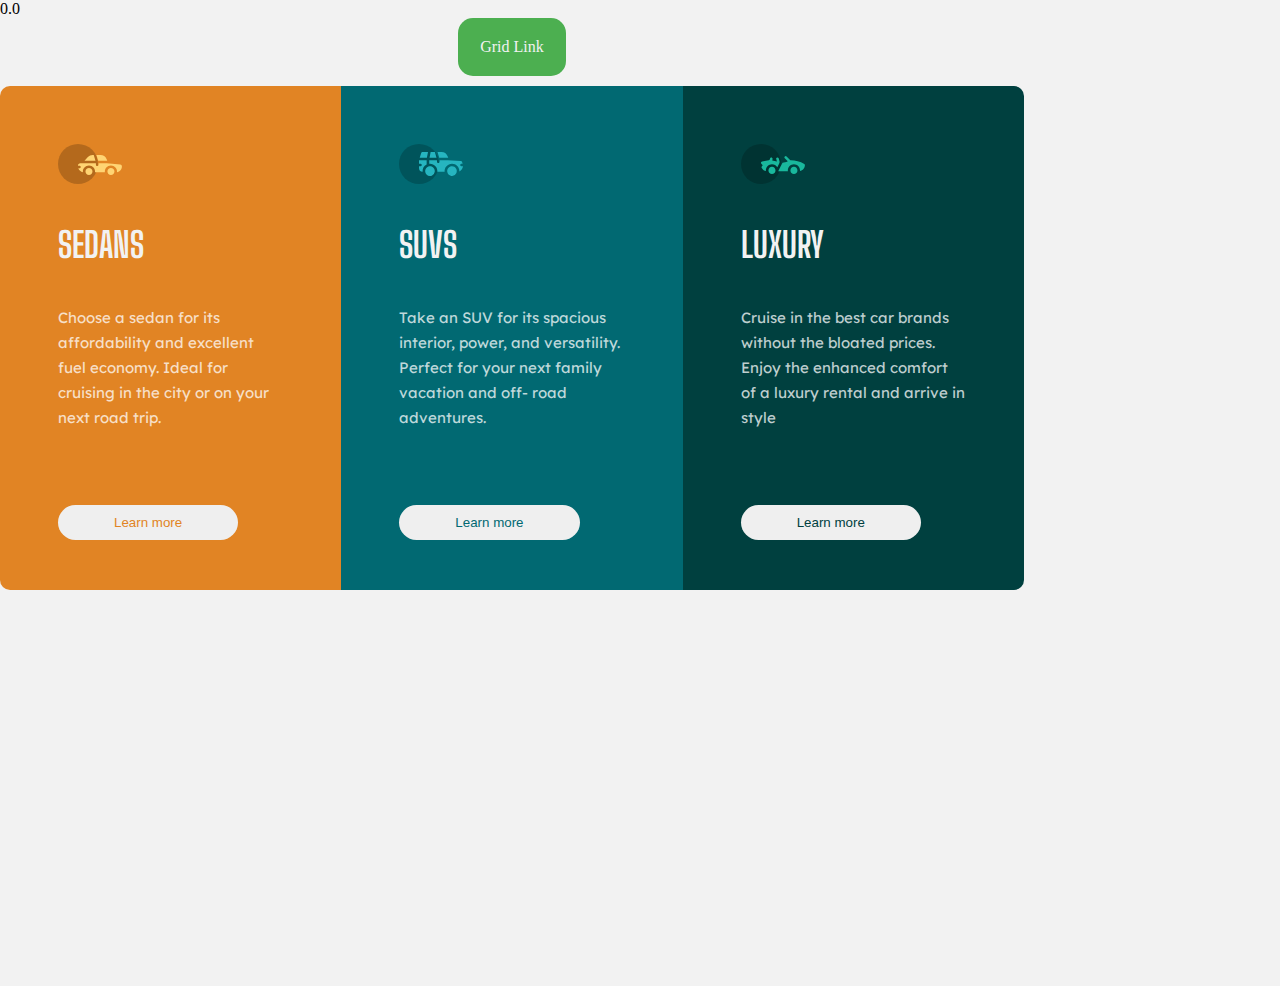
<file: week4/index.html>
0.0
<!DOCTYPE html>
<html>

<head>
  <meta charset="utf-8">
  <meta name="viewport" content="width=device-width">
  <title> Flex-Box</title>
   <link rel="preconnect" href="https://fonts.googleapis.com">
<link rel="preconnect" href="https://fonts.gstatic.com" crossorigin>
<link href="https://fonts.googleapis.com/css2?family=Lexend+Deca&display=swap" rel="stylesheet">
    <link rel="preconnect" href="https://fonts.googleapis.com">
<link rel="preconnect" href="https://fonts.gstatic.com" crossorigin>
<link href="https://fonts.googleapis.com/css2?family=Big+Shoulders+Display:wght@700&family=Lexend+Deca&display=swap" rel="stylesheet">
  <link href="style.css" rel="stylesheet" type="text/css" />
</head>

<body>
  <section>
    
    <a href="./grid.html" class="button"> Grid Link</a>
  
</section>
  
    <main >
      <div class="container">
    <div class="first">
      <div>
      <img src="Copy of icon-sedans.svg">
      </div>
       <h2> SEDANS</h2>
      <p> Choose a sedan for its affordability and excellent fuel economy. Ideal for cruising in the city or on your
        next road trip.
      </p>
      <button class="learn-more1"> Learn more</button>
    </div>

    <div class="second">
      <div>
      <img src="Copy of icon-suvs.svg">  </div>
        <h2> SUVS</h2> 
      <p> Take an SUV for its spacious interior, power, and versatility. Perfect for your next family vacation and off-
        road adventures.</p> 
      <button class="learn-more2"> Learn more</button>
    </div>

      
    <div class="third">
      <div><img src="Copy of icon-luxury.svg"></div>
      <h2> LUXURY</h2>
      <p> Cruise in the best car brands without the bloated prices. Enjoy the enhanced comfort of a luxury rental and
        arrive in style </p>
      <button class="learn-more3"> Learn more</button>
    </div>
  </div>
    </main>
</body>

</html>
</file>
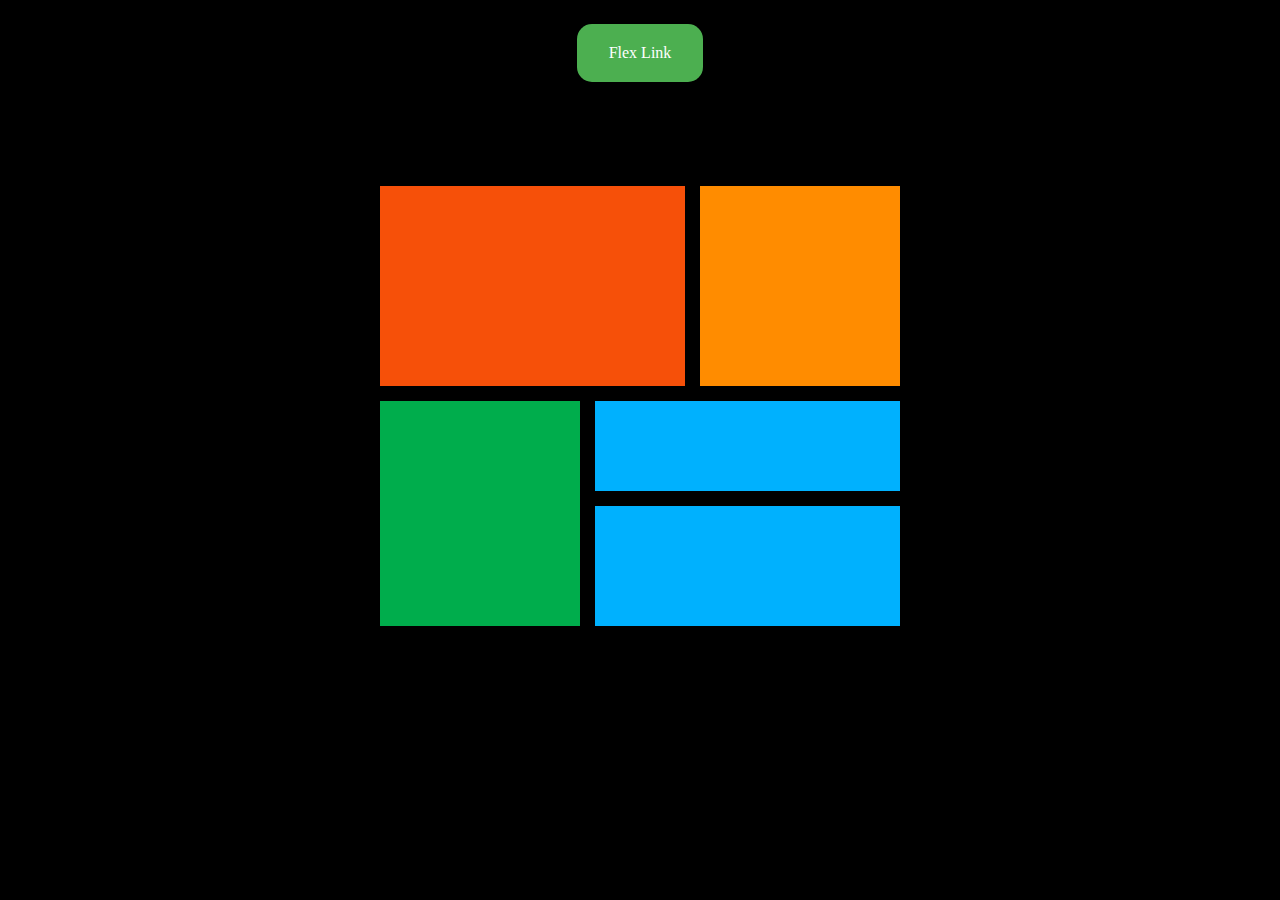
<file: week4/grid.html>
<!DOCTYPE html>
<html lang="en">
<head>
  <meta charset="UTF-8">
  <meta http-equiv="X-UA-Compatible" content="IE=edge">
  <meta name="viewport" content="width=device-width, initial-scale=1.0">
  <title> grid-layout</title>
  <link href="newgrid.css" rel="stylesheet" type="text/css" />
  
</head>
<body>

<section>
    <a href="./index.html" class="button"> Flex Link</a>
  
</section>
  
  <main>
    <div class="tempo1">A</div>
    <div class="tempo2">B</div>
    <div class="tempo3">C</div>
    <div class="tempo4">D</div>
    <div class="tempo5">E</div>
    
  </main>
  
</body>
</html>
</file>
<file: week4/style.css>
*{
  margin: 0;
  padding: 0;
  box-sizing: border-box;
  
}

body{
  background: hsl(0, 0%, 95%);
  width: 80%;
  height: 100%;  
  padding:0;
  margin:0;  
  position: relative;
 }


/* Stlye for Main  */
 section{
    display: flex;      
    justify-content: center;
   margin-bottom: 10px; 
}

 .container{
   display: flex;   
    height: 100%;
   width: 80%;   
   justify-content: center;
   margin:auto;
  
   
  
  
}

 h2{
  font-family: 'Big Shoulders Display', cursive;
  color:hsl(0, 0%, 95%);
  padding-bottom: 40px;
   font-size: 35px;
   
   
  
}

 p{
 font-family: 'Lexend Deca', sans-serif;
 color:  hsla(0, 0%, 100%, 0.75) ;
  font-size: 15px;  
  padding-bottom:75px;
   line-height:25px;
  display:block; 
   
}

 .first {
   background-color: #e18424;   
   color: hsl(0, 0%, 95%);   
   height:fit-content;
   width: 80%;
   padding: 58px;    
    border-radius:10px 0px 0px 10px;
   padding-bottom: 50px
   
 }
 .first img{
 padding-bottom: 40px;
  
}


 .learn-more1{
  width:70%;
  padding:10px 25px;  
  border:none;
  border-radius:25px;
  color:#e18424;
   
}

  .learn-more1:hover {
    background-color: #a0570d;
   width:70%;
    border-radius: 25px;
    color: hsl(0, 0%, 95%);
    cursor: pointer;
    border-color: hsl(0, 0%, 95%);
  }

 .second {
   background-color:#016972 ;   
    color: hsl(0, 0%, 95%);   
   height:fit-content;
   width: 80%;
   padding: 58px;
   padding-bottom: 50px
 }

 .second img{
   padding-bottom: 40px;  
}

 .learn-more2{
  width:70%;
  padding:10px 25px;
  border:none;
  border-radius:25px;
  color:#016972;
   
}

 .learn-more2:hover {
    background-color: #0b464c;
    width:70%;
    border-radius: 25px;
      color: hsl(0, 0%, 95%);
    cursor: pointer;
     border-color: hsl(0, 0%, 95%);
  }


  .third {
   background-color: #00403f;   
    color:hsl(0, 0%, 95%);   
   height:fit-content;
   width: 80%;
    padding: 58px;    
    padding-bottom: 50px;
   border-radius:0px 10px 10px 0px; 
 }

 .third img{
    padding-bottom: 40px;
   
 }
 .learn-more3{
  width:70%;
  padding:10px 25px;
  border:none;
  border-radius:25px;
  color:#00403f;

}

 .learn-more3:hover {
    background-color: #1a3537;
    width:70%;
    border-radius: 25px;
    color:hsl(0, 0%, 95%);
    cursor: pointer;   
  border-color:hsl(0, 0%, 95%);
  }






@media screen and (max-width:1441px){
  .container{
    display:flex ;
    width:100%;
    justify-content:center;
    
  }
.learn-more3, .learn-more2, .learn-more1{
  width:80%;
}  
}


@media only screen and (max-width: 375px){
  .container{
    display:block ;
    width:100%;    
    padding:0;
    margin:30px;
    padding-bottom:50px;
    align-items:center; 
}

  
  .first{
    border-top-left-radius:5px;
    border-top-right-radius:5px;
    border-bottom-left-radius:0px;
  }
  .third{
    border-top-right-radius:0px;
    border-bottom-left-radius:5px;
    border-bottom-right-radius:5px;
      }
  }
/* styling for button  */

 

.button {
  background-color: #4CAF50;
  border: none;
  color: hsl(0, 0%, 95%);
  padding: 20px 22px;
  text-align: center;
  text-decoration: none;  
  font-size: 16px;
  margin: 0;
  cursor: pointer;
  border-radius: 15px;
}
.button:hover {
    background-color: #1a662d;
    border-radius: 10px;
    color: #181C28;
    cursor: pointer;
  }
</file>
<file: week4/newgrid.css>
/* styling the Grid  */
*{
  padding:0;
  margin:0;
}

body{
  background-color:black;   
  color:transparent;
  place-item:center;
  min-height:80vh;
  
}

main{
  display:grid;
 grid-template-areas:
   'a a b'
   'c d d'
   'c e e'
  ;
  gap:1em;
  margin:auto;
     grid-template-columns: 200px 90px 200px;
    grid-template-rows: 200px 90px 120px;
    gap: 15px;
    padding: 20px;
    justify-content: center;
    margin-top: 80px;
  
  
} 

main div{
  padding:2em;
 
}

.tempo1{
  background-color:#f65009;
  grid-area:a;
  
} 

.tempo2{
  background-color:darkorange;
  grid-area:b;
} 

.tempo3{
  background-color: #00AD4C;
  grid-area:c;
} 

.tempo4{
  background-color:#00B1FE;
  grid-area:d;
}

.tempo5{
  background-color:#00B1FE;
  grid-area:e;
}

/* styling for button  */

.button {
  background-color: #4CAF50;
  border: none;
  color: white;
  padding: 20px 32px;
  text-align: center;
  text-decoration: none;  
  font-size: 16px;
  margin: 4px 30px;
  cursor: pointer;
  border-radius: 15px;
}
.button:hover {
    background-color: #1a662d;
    border-radius: 10px;
    color: #181C28;
    cursor: pointer;
  }

  section{
    display: flex;
    margin-top:20px;   
    justify-content: center;   
    flex-direction: row;
}
</file>
